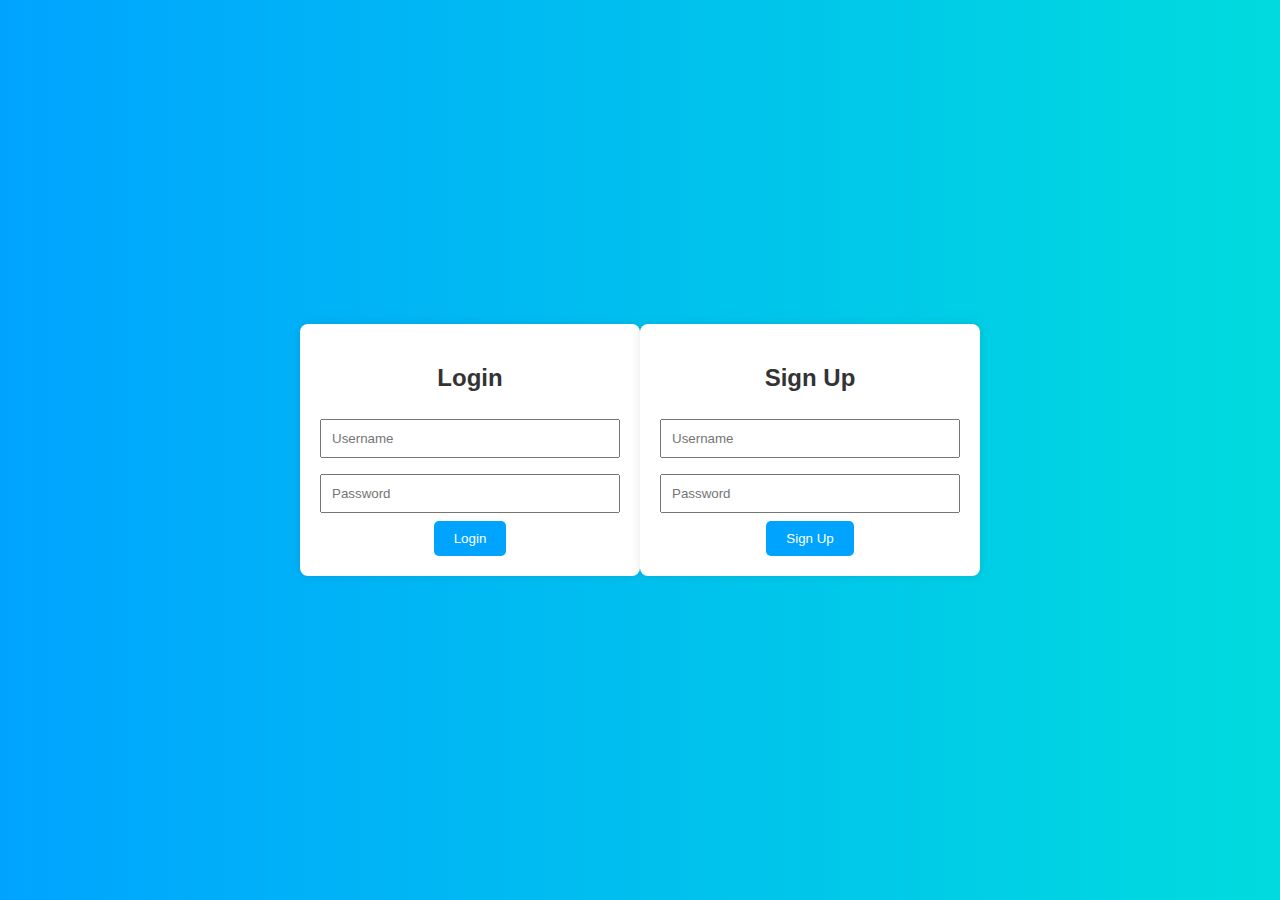
<file: project1-nexus/index.html>
<!DOCTYPE html>
<html lang="en">
<head>
    <meta charset="UTF-8">
    <meta name="viewport" content="width=device-width, initial-scale=1.0">
    <title>Login and Signup Page</title>
    <link rel="stylesheet" href="styles.css">
</head>
<body>
    <div class="container">
        <h2>Login</h2>
        <form id="loginForm">
            <input type="text" id="loginUsername" placeholder="Username" required>
            <input type="password" id="loginPassword" placeholder="Password" required>
            <button type="submit">Login</button>
        </form>
    </div>

    <div class="container">
        <h2>Sign Up</h2>
        <form id="signupForm">
            <input type="text" id="signupUsername" placeholder="Username" required>
            <input type="password" id="signupPassword" placeholder="Password" required>
            <button type="submit">Sign Up</button>
        </form>
    </div>

    <script src="script.js"></script>
</body>
</html>
</file>
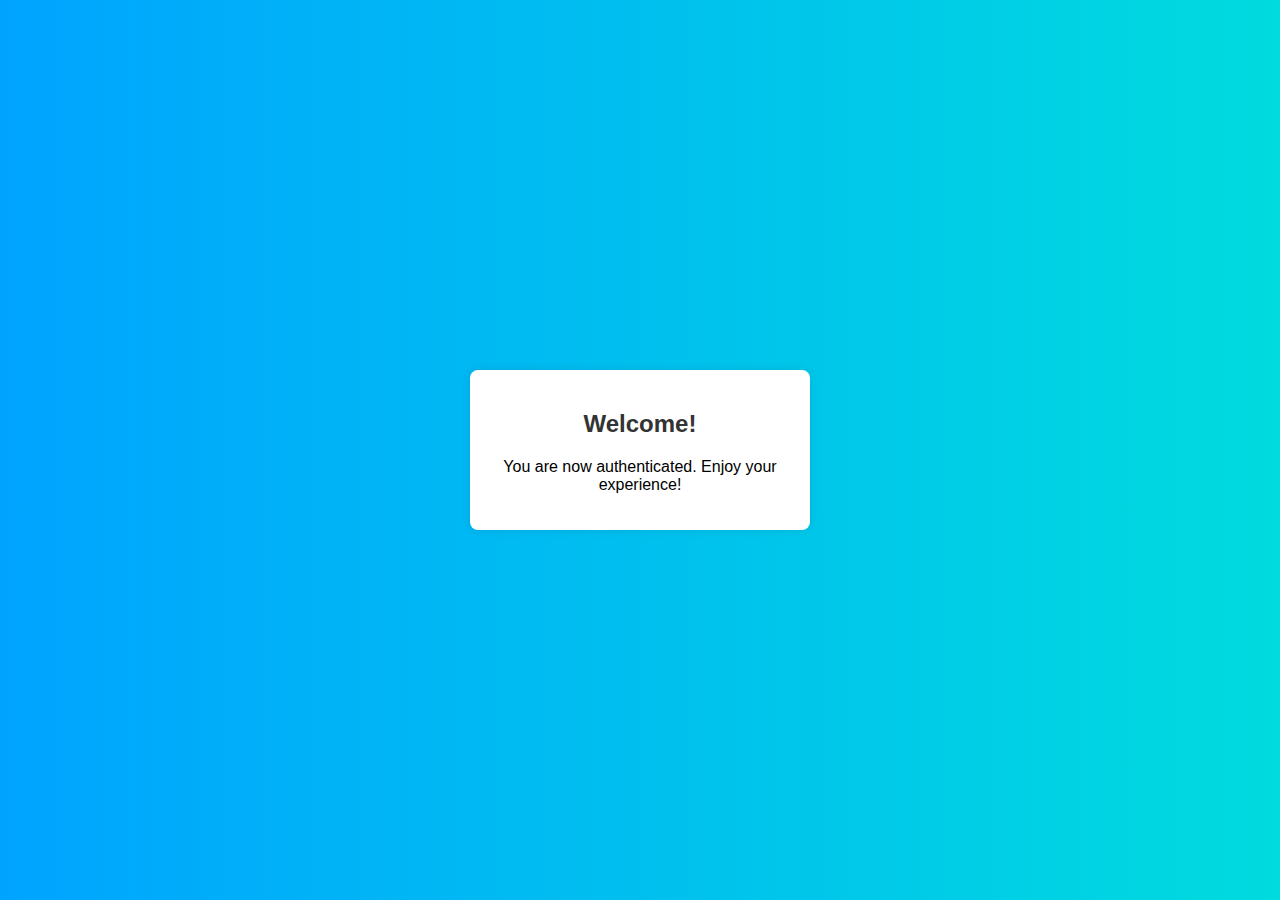
<file: project1-nexus/welcome.html>
<!DOCTYPE html>
<html lang="en">
<head>
    <meta charset="UTF-8">
    <meta name="viewport" content="width=device-width, initial-scale=1.0">
    <title>Welcome</title>
    <link rel="stylesheet" href="styles.css">
</head>
<body>
    <div class="container">
        <h2>Welcome!</h2>
        <p>You are now authenticated. Enjoy your experience!</p>
    </div>

    <script src="script.js"></script>
</body>
</html>
</file>
<file: project1-nexus/styles.css>
body {
    margin: 0;
    padding: 0;
    font-family: 'Arial', sans-serif;
    background: linear-gradient(to right, #00a4ff, #00dbde);
    display: flex;
    align-items: center;
    justify-content: center;
    height: 100vh;
}

.container {
    background-color: #fff;
    border-radius: 8px;
    padding: 20px;
    box-shadow: 0 0 10px rgba(0, 0, 0, 0.1);
    width: 300px;
    text-align: center;
}

h2 {
    color: #333;
}

input {
    width: 100%;
    padding: 10px;
    margin: 8px 0;
    box-sizing: border-box;
}

button {
    background-color: #00a4ff;
    color: #fff;
    padding: 10px 20px;
    border: none;
    border-radius: 5px;
    cursor: pointer;
}

button:hover {
    background-color: #00dbde;
}
</file>
